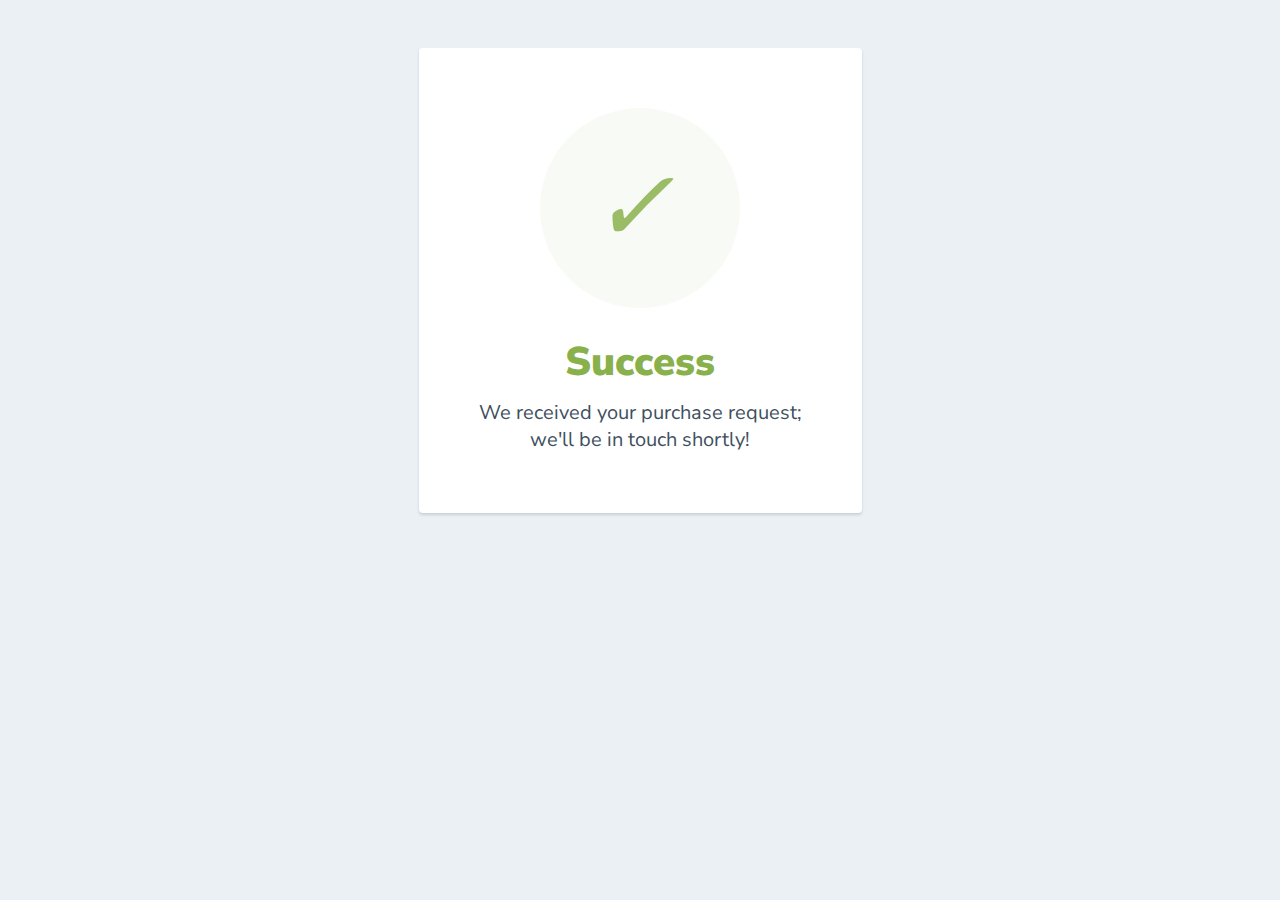
<file: s.html>
<html>
  <head>
    <link href="https://fonts.googleapis.com/css?family=Nunito+Sans:400,400i,700,900&display=swap" rel="stylesheet">
  </head>
    <style>
      body {
        text-align: center;
        padding: 40px 0;
        background: #EBF0F5;
      }
        h1 {
          color: #88B04B;
          font-family: "Nunito Sans", "Helvetica Neue", sans-serif;
          font-weight: 900;
          font-size: 40px;
          margin-bottom: 10px;
        }
        p {
          color: #404F5E;
          font-family: "Nunito Sans", "Helvetica Neue", sans-serif;
          font-size:20px;
          margin: 0;
        }
      i {
        color: #9ABC66;
        font-size: 100px;
        line-height: 200px;
        margin-left:-15px;
      }
      .card {
        background: white;
        padding: 60px;
        border-radius: 4px;
        box-shadow: 0 2px 3px #C8D0D8;
        display: inline-block;
        margin: 0 auto;
      }
    </style>
    <body>
      <div class="card">
      <div style="border-radius:200px; height:200px; width:200px; background: #F8FAF5; margin:0 auto;">
        <i class="checkmark">✓</i>
      </div>
        <h1>Success</h1> 
        <p>We received your purchase request;<br/> we'll be in touch shortly!</p>
      </div>
    </body>
</html>
</file>
